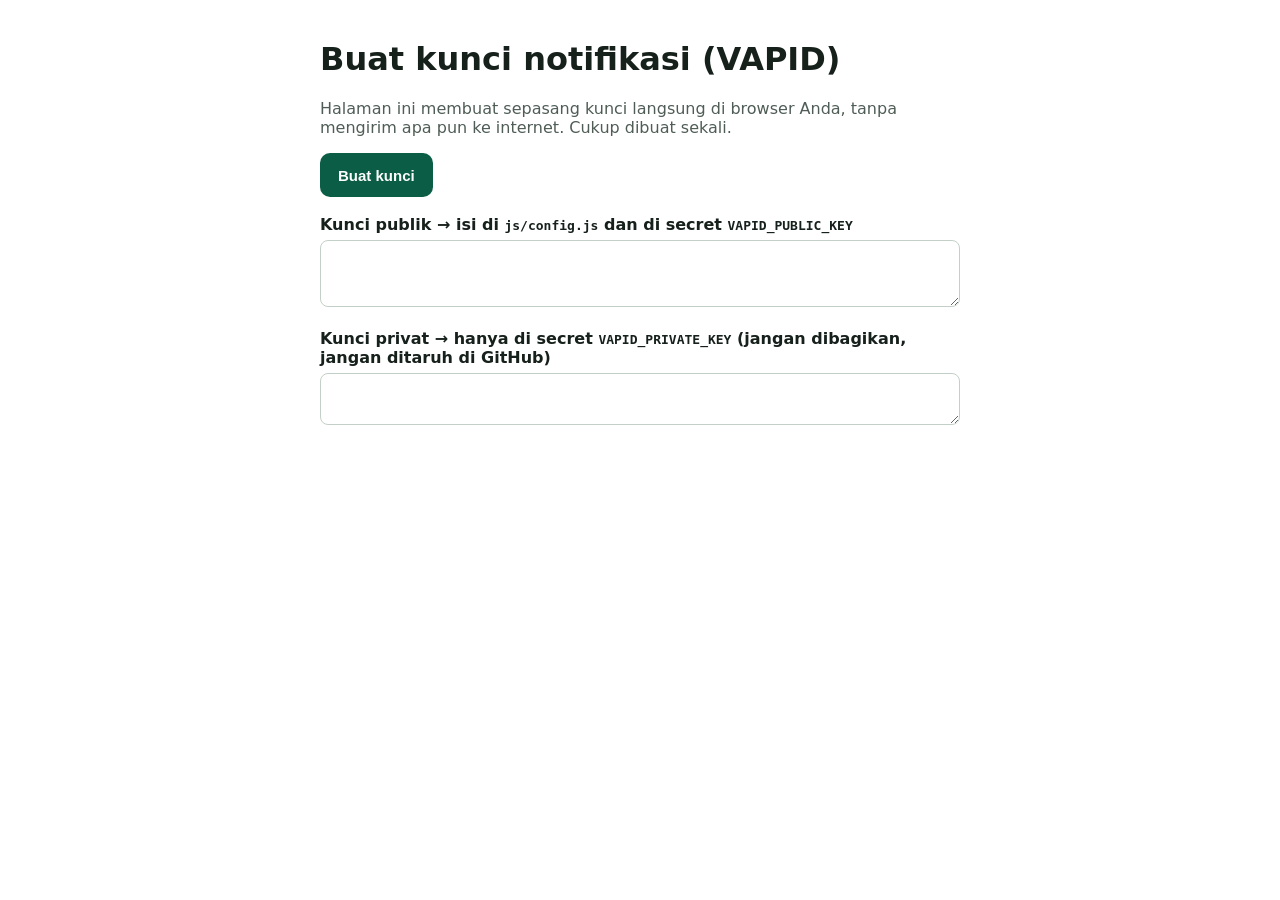
<file: tools/buat-vapid.html>
<!doctype html>
<html lang="id">
<head>
<meta charset="utf-8">
<meta name="viewport" content="width=device-width, initial-scale=1">
<title>Buat kunci VAPID</title>
<style>
  body { font-family: system-ui, sans-serif; max-width: 640px; margin: 40px auto; padding: 0 16px; color: #17211C; }
  button { min-height: 44px; padding: 0 18px; border: 0; border-radius: 10px; background: #0B5E45; color: #fff; font-weight: 700; font-size: 15px; }
  label { display: block; font-weight: 700; margin: 18px 0 6px; }
  textarea { width: 100%; box-sizing: border-box; font-family: monospace; font-size: 13px; padding: 10px; border: 1.5px solid #C3D0C8; border-radius: 8px; }
  p { color: #4F5D56; }
</style>
</head>
<body>
<h1>Buat kunci notifikasi (VAPID)</h1>
<p>Halaman ini membuat sepasang kunci langsung di browser Anda, tanpa mengirim apa pun ke internet. Cukup dibuat sekali.</p>
<button id="buat" type="button">Buat kunci</button>
<label for="pub">Kunci publik → isi di <code>js/config.js</code> dan di secret <code>VAPID_PUBLIC_KEY</code></label>
<textarea id="pub" rows="3" readonly></textarea>
<label for="priv">Kunci privat → hanya di secret <code>VAPID_PRIVATE_KEY</code> (jangan dibagikan, jangan ditaruh di GitHub)</label>
<textarea id="priv" rows="2" readonly></textarea>
<script>
const b64url = (buf) => btoa(String.fromCharCode(...new Uint8Array(buf))).replace(/\+/g, '-').replace(/\//g, '_').replace(/=+$/, '');
document.getElementById('buat').addEventListener('click', async () => {
  const k = await crypto.subtle.generateKey({ name: 'ECDH', namedCurve: 'P-256' }, true, ['deriveBits']);
  document.getElementById('pub').value = b64url(await crypto.subtle.exportKey('raw', k.publicKey));
  document.getElementById('priv').value = (await crypto.subtle.exportKey('jwk', k.privateKey)).d;
});
</script>
</body>
</html>
</file>
